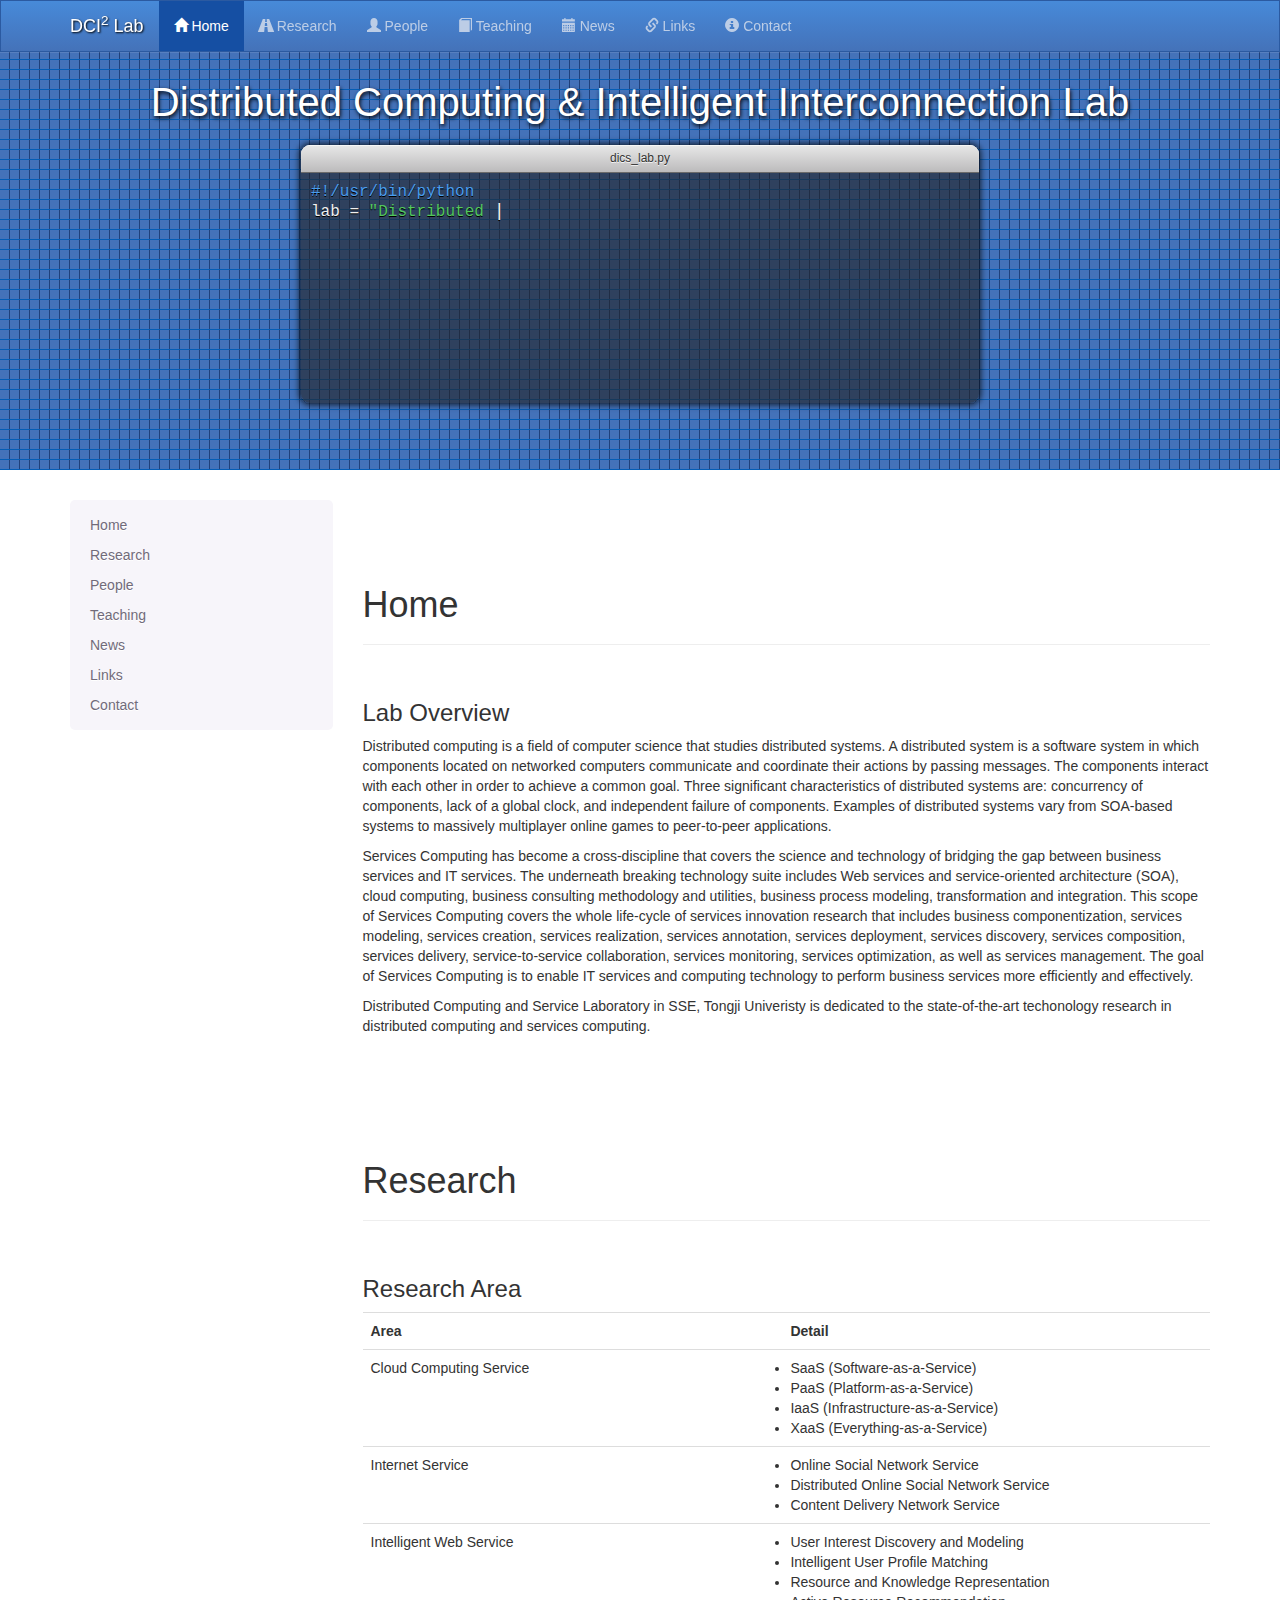
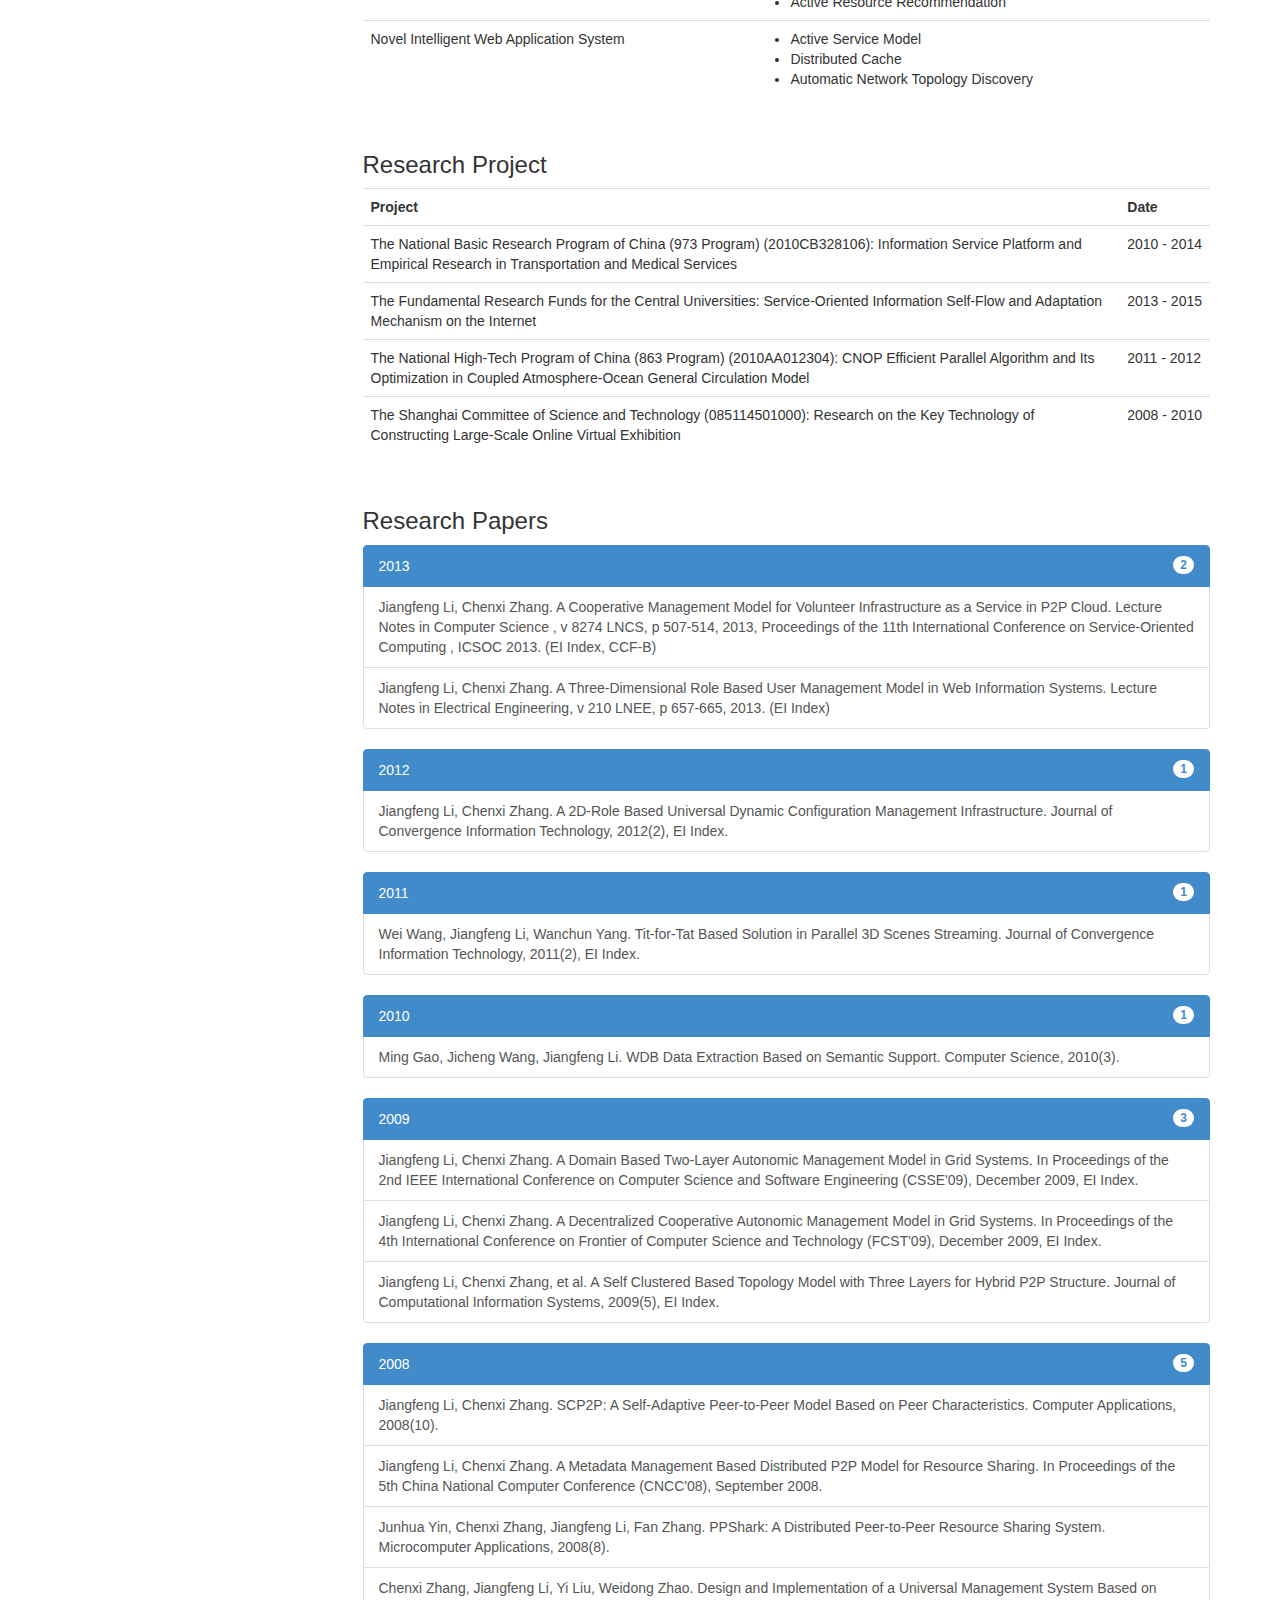
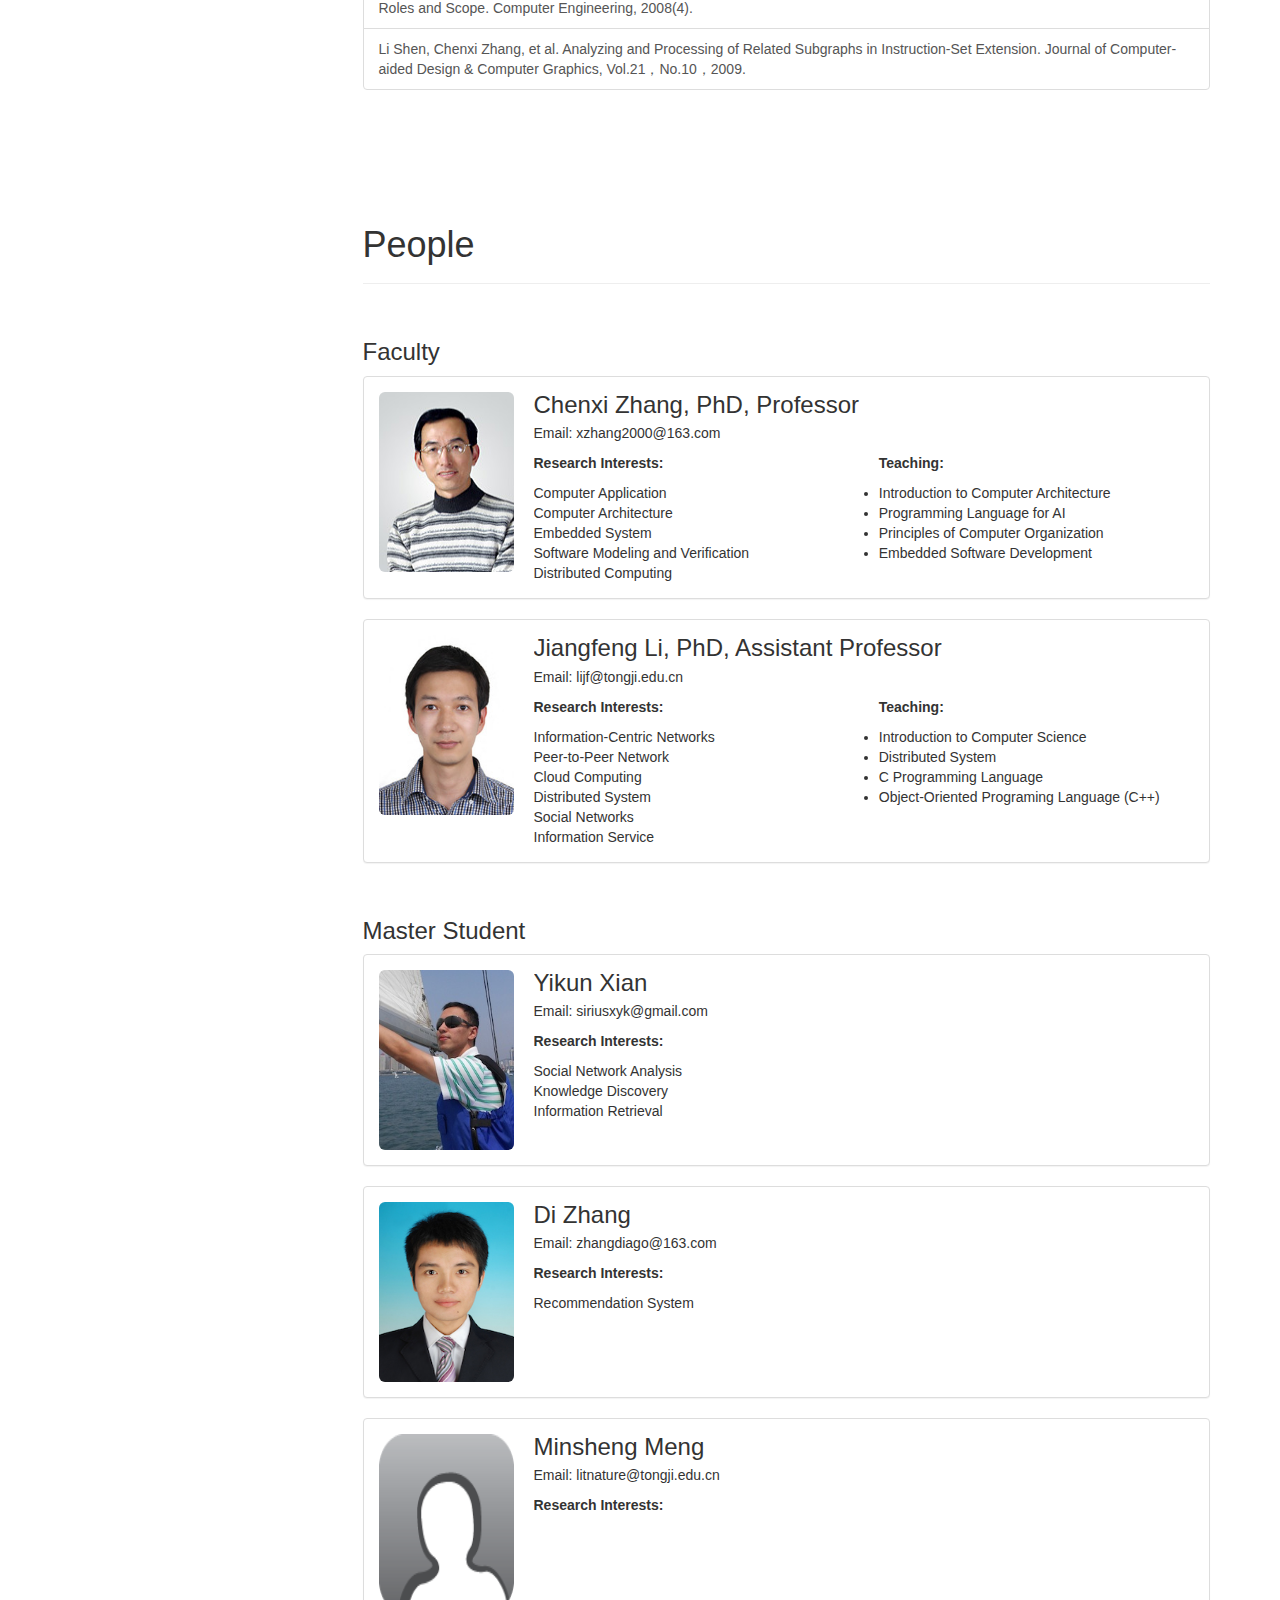
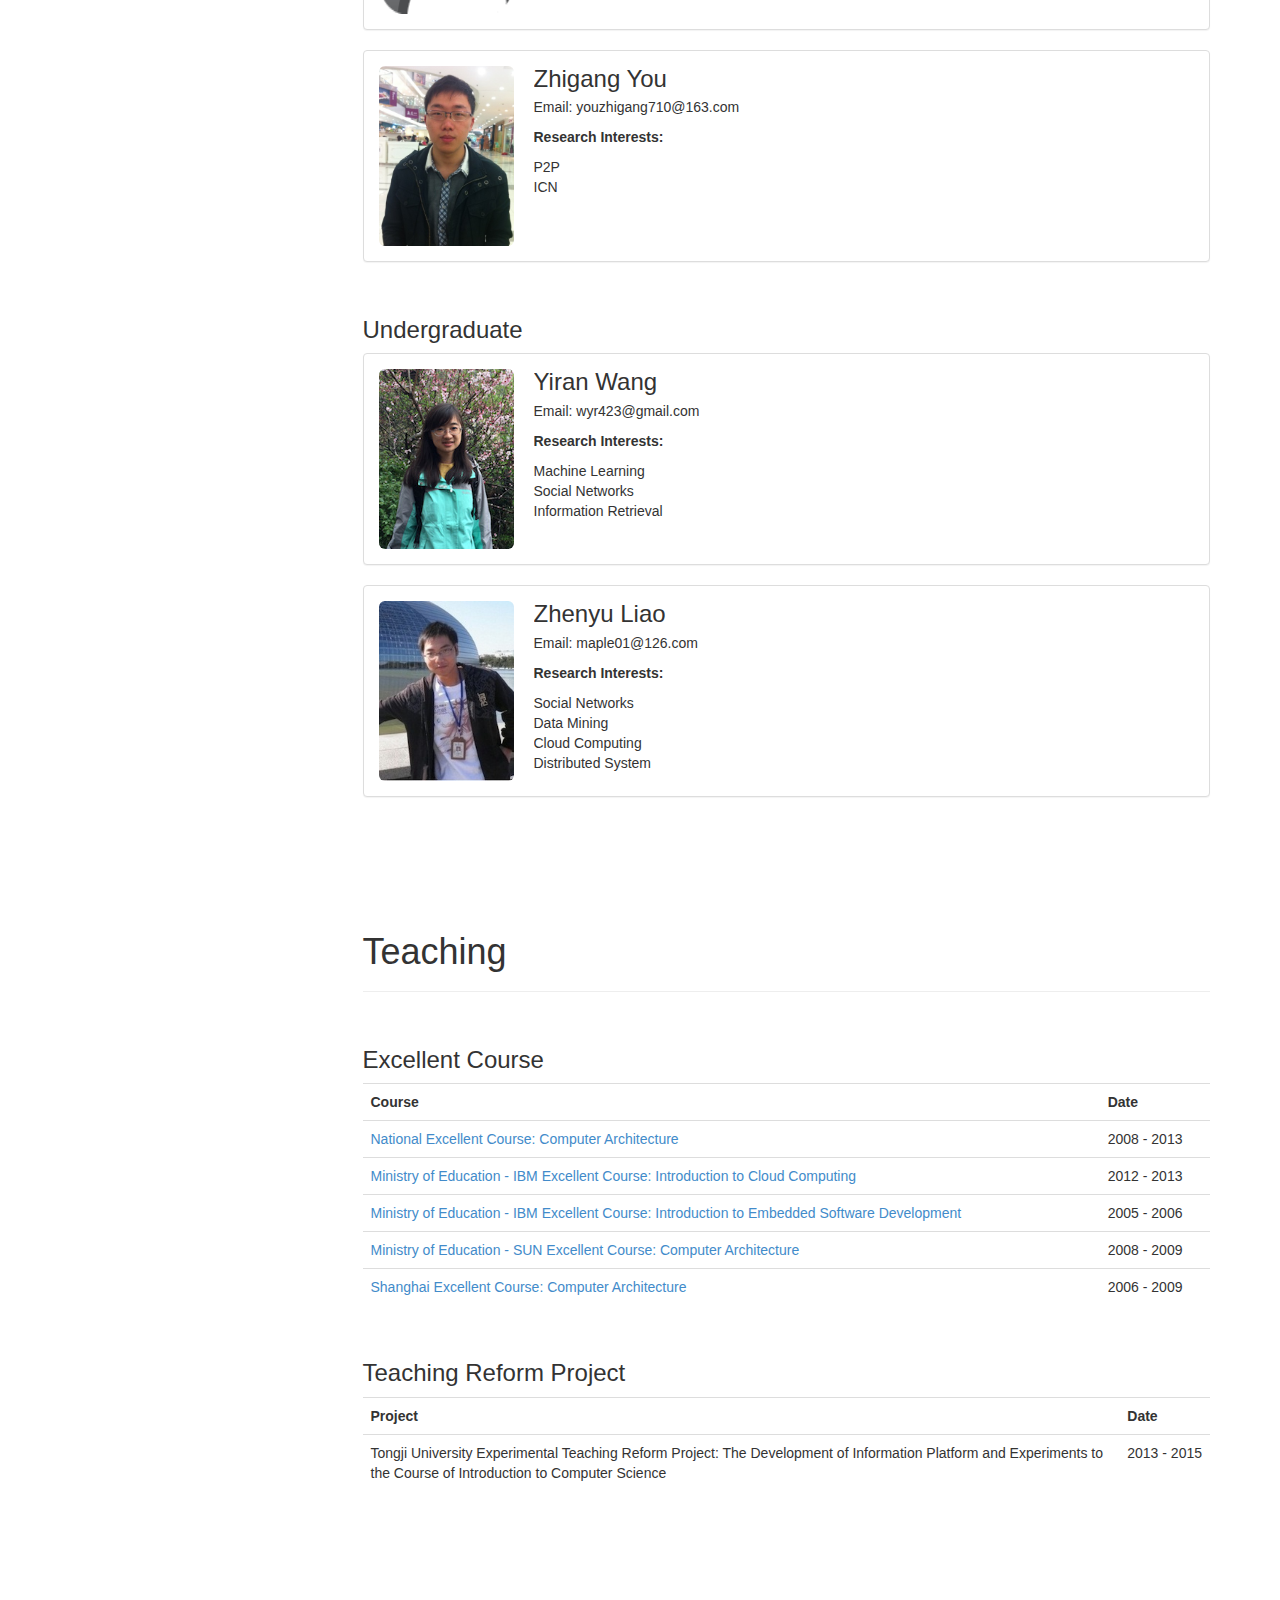
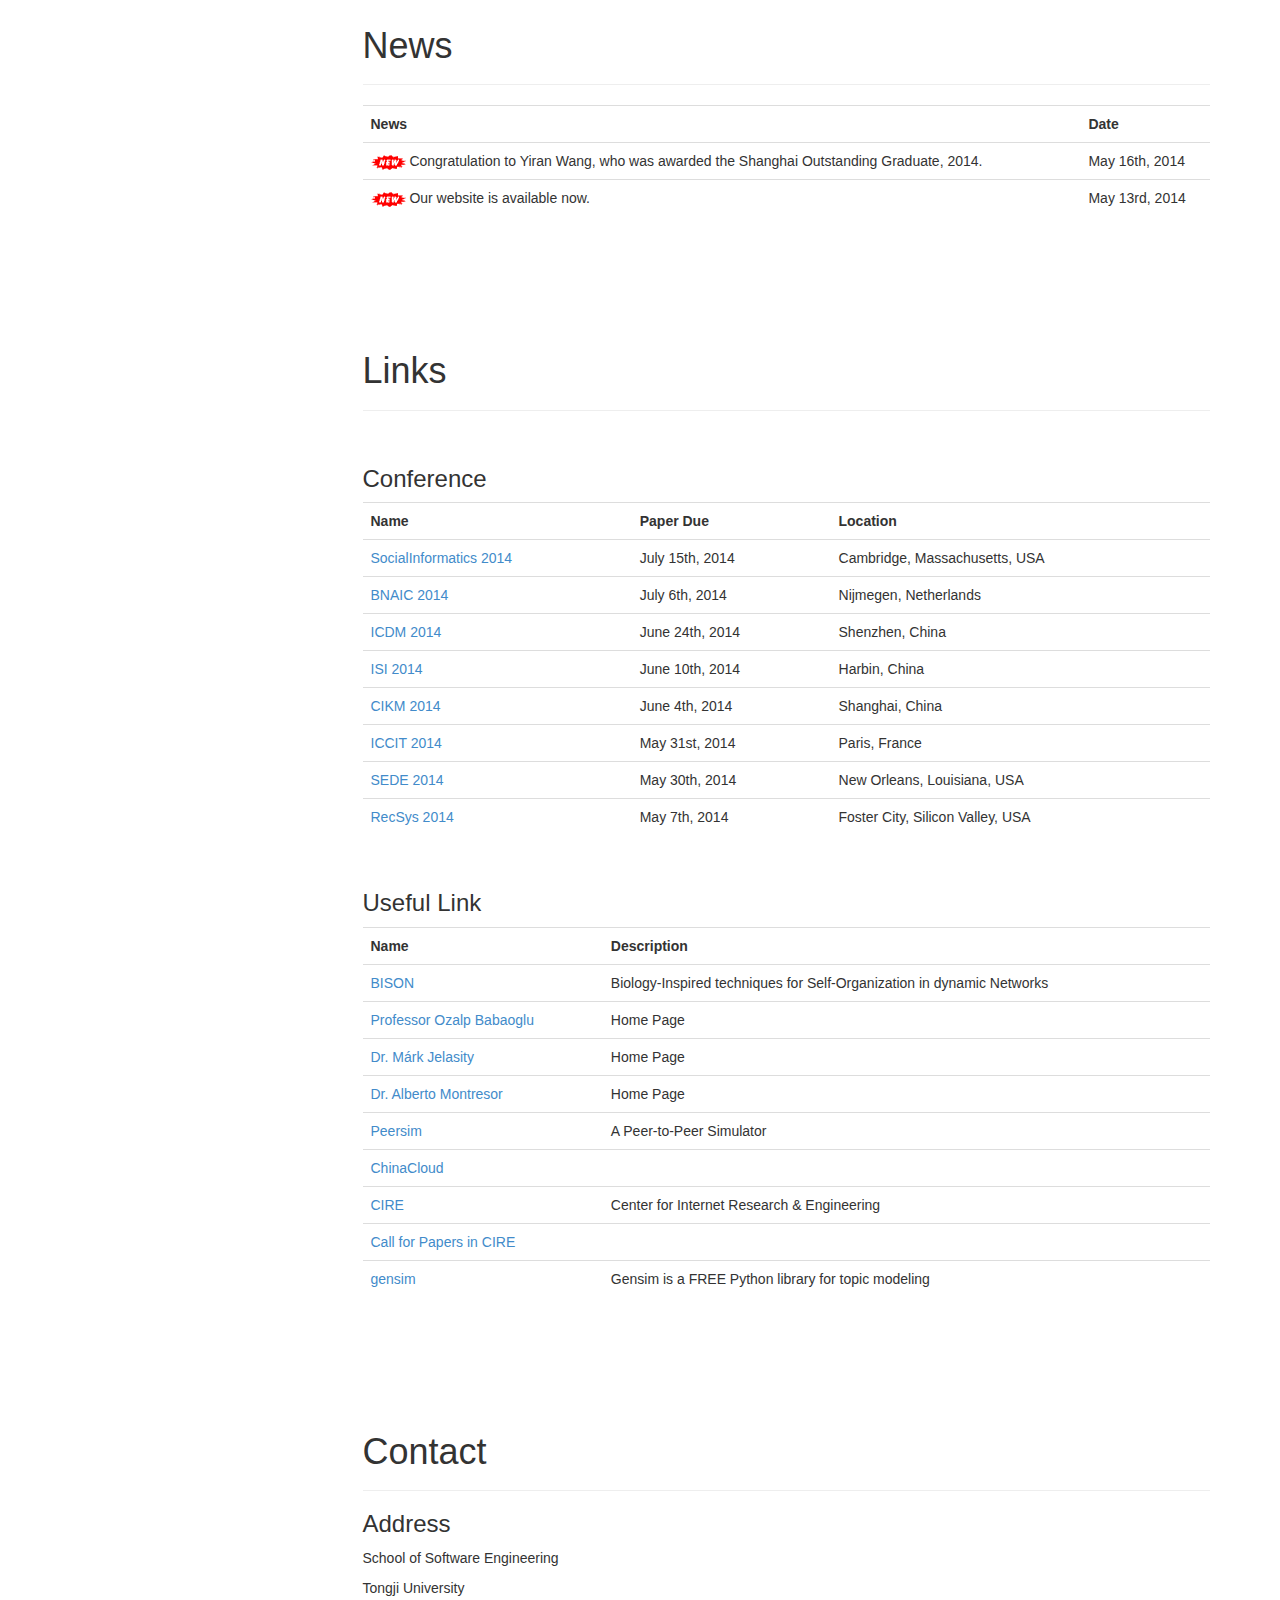
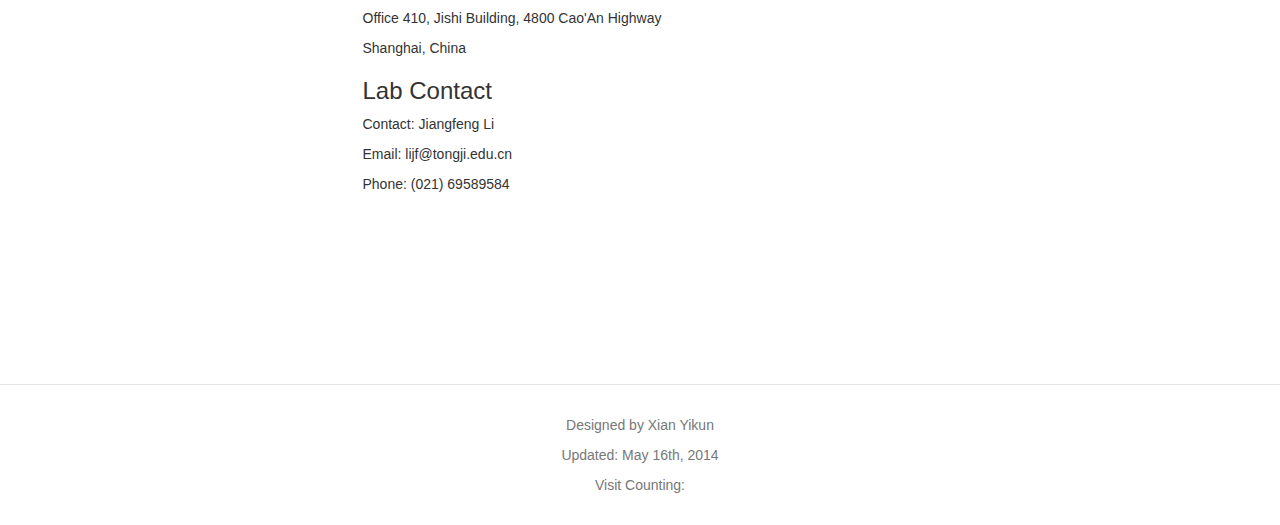
<file: index.html>
﻿<!DOCTYPE html>
<html>
<head>
  <meta charset="utf-8" />
  <meta http-equiv="X-UA-Compatible" content="IE=edge">
  <title>Distributed Computing & Intelligent Interconnection Lab</title>
  <!-- CSS -->
  <link rel="stylesheet" href="css/bootstrap.min.css" >
  <link rel="stylesheet" href="css/style.css" >
  <!--[if lt IE 9]>
  <link rel="stylesheet" href="css/style-ie.css" >
  <![endif]-->
  <!-- Javascript -->
  <!--[if lt IE 9]>
  <script src="js/ie8-responsive-file-warning.js"></script>
  <script src="js/html5shiv.min.js"></script>
  <script src="js/respond.min.js"></script>
  <![endif]-->
  <!--[if lt IE 8]>
  <script src="pie/PIE_IE678.js"></script>
  <![endif]-->
  <!--[if IE 9]>
  <script src="pie/PIE_IE9.js"></script>
  <![endif]-->
  <script src="js/jquery.min.js"></script>
  <script src="js/bootstrap.min.js"></script>
  <script src="js/typed.js"></script>
  <script src="js/index.js"></script>
</head>
<body>

  <!-- Header Navigation
  ========================================================================= -->

  <div id="lab-header-nav" class="navbar navbar-fixed-top">
    <div class="container">
      <div class="navbar-header">
        <a class="navbar-brand" href="index.html">DCI<sup>2</sup> Lab</a>
      </div>
      <div id="lab-navbar" class="collapse navbar-collapse">
        <ul class="nav navbar-nav">
          <li name="home" class="active">
            <a href="#home">
              <span class="glyphicon glyphicon-home"></span>
              <span>Home</span>
            </a>
          </li>
          <li name="research">
            <a href="#research">
              <span class="glyphicon glyphicon-road"></span>
              <span>Research</span>
            </a>
          </li>
          <li name="people">
            <a href="#people">
              <span class="glyphicon glyphicon-user"></span>
              <span>People</span>
            </a>
          </li>
          <li name="teaching">
            <a href="#teaching">
              <span class="glyphicon glyphicon-book"></span>
              <span>Teaching</span>
            </a>
          </li>
          <li name="news">
            <a href="#news">
              <span class="glyphicon glyphicon-calendar"></span>
              <span>News</span>
            </a>
          </li>
          <li name="links">
            <a href="#links">
              <span class="glyphicon glyphicon-link"></span>
              <span>Links</span>
            </a>
          </li>
          <li name="contact">
            <a href="#contact">
              <span class="glyphicon glyphicon-info-sign"></span>
              <span>Contact</span>
            </a>
          </li>
        </ul>
      </div> <!-- /.collapse -->
    </div> <!-- /.container -->
  </div> <!-- /.navbar -->

  <!-- Header Banner
  ========================================================================= -->

  <div id="lab-header-banner">
    <div id="lab-header-banner-overlay">
      <h1>Distributed Computing & Intelligent Interconnection Lab</h1>
      <div id="welcome-code">
        <div id="welcome-code-title">
          <span>dics_lab.py</span>
        </div>
        <div id="welcome-code-body">
          <span id="typed"></span>
        </div>
      </div>
      <div id="welcome-keyword">
        <a class="style-order-1">Distributed Computing</a>
        <a class="style-order-2" style="padding-top:15px;">Information-Centric Networks</a>
        <a class="style-order-3">Peer-to-Peer System</a>
        <a class="style-order-4">Cloud Computing</a>
        <a class="style-order-5">Information Service</a>
        <a class="style-order-6">Web Intelligence</a>
      </div>
    </div> <!-- /#lab-header-banner-overlay -->
  </div> <!-- /#lab-header-banner -->

  <!-- Content
  ========================================================================= -->

  <div class="container lab-docs-container">
    <div class="row">

      <!-- Side Bar
      ===================================================================== -->

      <div class="col-md-3">
        <div class="lab-sidebar hidden-print affix-top" role="complementary">
          <ul class="nav lab-sidenav">
            <li>
              <a href="#home">Home</a>
              <ul class="nav">
                <li><a href="#lab-overview">Lab Overview</a></li>
              </ul>
            </li>
            <li>
              <a href="#research">Research</a>
              <ul class="nav">
                <li><a href="#research-area">Research Area</a></li>
                <li><a href="#research-project">Research Project</a></li>
                <li><a href="#research-paper">Research Papers</a></li>
              </ul>
            </li>
            <li>
              <a href="#people">People</a>
              <ul class="nav">
                <li><a href="#faculty">Faculty</a></li>
                <li><a href="#master">Master Student</a></li>
                <li><a href="#undergraduate">Undergraduate Student</a></li>
              </ul>
            </li>
            <li>
              <a href="#teaching">Teaching</a>
              <ul class="nav">
                <li><a href="#excellent-course">Excellent Course</a></li>
                <li><a href="#teach-reform-project">Teaching Reform Project</a></li>
              </ul>
            </li>
            <li><a href="#news">News</a></li>
            <li>
              <a href="#links">Links</a>
              <ul class="nav">
                <li><a href="#conference">Conference</a></li>
                <li><a href="#useful-link">Useful Link</a></li>
              </ul>
            </li>
            <li>
              <a href="#contact">Contact</a>
            </li>
          </ul>
        </div> <!-- /.lab-sidebar -->
      </div> <!-- /.col-md-3 -->

      <div class="col-md-9">

        <!-- Home Section
        =================================================================== -->

        <div class="lab-docs-section">
          <div class="page-header">
            <h1 id="home">Home</h1>
          </div>
          <h2 id="lab-overview">Lab Overview</h2>
          <p>Distributed computing is a field of computer science that studies distributed systems. A distributed system is a software system in which components located on networked computers communicate and coordinate their actions by passing messages. The components interact with each other in order to achieve a common goal. Three significant characteristics of distributed systems are: concurrency of components, lack of a global clock, and independent failure of components. Examples of distributed systems vary from SOA-based systems to massively multiplayer online games to peer-to-peer applications.</p>
          <p>Services Computing has become a cross-discipline that covers the science and technology of bridging the gap between business services and IT services. The underneath breaking technology suite includes Web services and service-oriented architecture (SOA), cloud computing, business consulting methodology and utilities, business process modeling, transformation and integration. This scope of Services Computing covers the whole life-cycle of services innovation research that includes business componentization, services modeling, services creation, services realization, services annotation, services deployment, services discovery, services composition, services delivery, service-to-service collaboration, services monitoring, services optimization, as well as services management. The goal of Services Computing is to enable IT services and computing technology to perform business services more efficiently and effectively.</p>
          <p>Distributed Computing and Service Laboratory in SSE, Tongji Univeristy is dedicated to the state-of-the-art techonology research in distributed computing and services computing.</p>
        </div> <!-- /.lab-docs-section -->

        <!-- Research Section
        =================================================================== -->

        <div class="lab-docs-section">
          <div class="page-header">
            <h1 id="research">Research</h1>
          </div>
          <h2 id="research-area">Research Area</h2>
          <table class="table">
            <tr>
              <th>Area</th>
              <th>Detail</th>
            </tr>
            <tr>
              <td>Cloud Computing Service</td>
              <td>
                <li>SaaS (Software-as-a-Service)</li>
                <li>PaaS (Platform-as-a-Service)</li>
                <li>IaaS (Infrastructure-as-a-Service)</li>
                <li>XaaS (Everything-as-a-Service)</li>
              </td>
            </tr>
            <tr>
              <td>Internet Service</td>
              <td>
                <li>Online Social Network Service</li>
                <li>Distributed Online Social Network Service</li>
                <li>Content Delivery Network Service</li>
              </td>
            </tr>
            <tr>
              <td>Intelligent Web Service</td>
              <td>
                <li>User Interest Discovery and Modeling</li>
                <li>Intelligent User Profile Matching</li>
                <li>Resource and Knowledge Representation</li>
                <li>Active Resource Recommendation</li>
              </td>
            </tr>
            <tr>
              <td>Novel Intelligent Web Application System</td>
              <td>
                <li>Active Service Model</li>
                <li>Distributed Cache</li>
                <li>Automatic Network Topology Discovery</li>
              </td>
            </tr>
          </table>
          <h2 id="research-project">Research Project</h2>
          <table class="table">
            <tr>
              <th>Project</th>
              <th>Date</th>
            </tr>
            <tr>
              <td>The National Basic Research Program of China (973 Program) (2010CB328106): Information Service Platform and Empirical Research in Transportation and Medical Services</td>
              <td class="nowrap">2010 - 2014</td>
            </tr>
            <tr>
              <td>The Fundamental Research Funds for the Central Universities: Service-Oriented Information Self-Flow and Adaptation Mechanism on the Internet</td>
              <td class="nowrap">2013 - 2015</td>
            </tr>
            <tr>
              <td>The National High-Tech Program of China (863 Program) (2010AA012304): CNOP Efficient Parallel Algorithm and Its Optimization in Coupled Atmosphere-Ocean General Circulation Model</td>
              <td class="nowrap">2011 - 2012</td>
            </tr>
            <tr>
              <td>The Shanghai Committee of Science and Technology (085114501000): Research on the Key Technology of Constructing Large-Scale Online Virtual Exhibition </td>
              <td class="nowrap">2008 - 2010</td>
            </tr>
          </table>
          <h2 id="research-paper">Research Papers</h2>
          <div class="list-group">
            <a class="list-group-item active">
              <span class="badge">2</span>
              2013
            </a>
            <a href="#" class="list-group-item">Jiangfeng Li, Chenxi Zhang. A Cooperative Management Model for Volunteer Infrastructure as a Service in P2P Cloud. Lecture Notes in Computer Science , v 8274 LNCS, p 507-514, 2013, Proceedings of the 11th International Conference on Service-Oriented Computing , ICSOC 2013. (EI Index, CCF-B)</a>
            <a href="#" class="list-group-item">Jiangfeng Li, Chenxi Zhang. A Three-Dimensional Role Based User Management Model in Web Information Systems. Lecture Notes in Electrical Engineering, v 210 LNEE, p 657-665, 2013. (EI Index) </a>
          </div>
          <div class="list-group">
            <a class="list-group-item active">
              <span class="badge">1</span>
              2012
            </a>
            <a href="#" class="list-group-item">Jiangfeng Li, Chenxi Zhang. A 2D-Role Based Universal Dynamic Configuration Management Infrastructure. Journal of Convergence Information Technology, 2012(2), EI Index.</a>
          </div>
          <div class="list-group">
            <a class="list-group-item active">
              <span class="badge">1</span>
              2011
            </a>
            <a href="#" class="list-group-item">Wei Wang, Jiangfeng Li, Wanchun Yang. Tit-for-Tat Based Solution in Parallel 3D Scenes Streaming. Journal of Convergence Information Technology, 2011(2), EI Index.</a>
          </div>
          <div class="list-group">
            <a class="list-group-item active">
              <span class="badge">1</span>
              2010
            </a>
            <a href="#" class="list-group-item">Ming Gao, Jicheng Wang, Jiangfeng Li. WDB Data Extraction Based on Semantic Support. Computer Science, 2010(3).</a>
          </div>
          <div class="list-group">
            <a class="list-group-item active">
              <span class="badge">3</span>
              2009
            </a>
            <a href="#" class="list-group-item">Jiangfeng Li, Chenxi Zhang. A Domain Based Two-Layer Autonomic Management Model in Grid Systems. In Proceedings of the 2nd IEEE International Conference on Computer Science and Software Engineering (CSSE'09), December 2009, EI Index.</a>
            <a href="#" class="list-group-item">Jiangfeng Li, Chenxi Zhang. A Decentralized Cooperative Autonomic Management Model in Grid Systems. In Proceedings of the 4th International Conference on Frontier of Computer Science and Technology (FCST'09), December 2009, EI Index.</a>
            <a href="#" class="list-group-item">Jiangfeng Li, Chenxi Zhang, et al. A Self Clustered Based Topology Model with Three Layers for Hybrid P2P Structure. Journal of Computational Information Systems, 2009(5), EI Index.</a>
          </div>
          <div class="list-group">
            <a class="list-group-item active">
              <span class="badge">5</span>
              2008
            </a>
            <a href="#" class="list-group-item">Jiangfeng Li, Chenxi Zhang. SCP2P: A Self-Adaptive Peer-to-Peer Model Based on Peer Characteristics. Computer Applications, 2008(10).</a>
            <a href="#" class="list-group-item">Jiangfeng Li, Chenxi Zhang. A Metadata Management Based Distributed P2P Model for Resource Sharing. In Proceedings of the 5th China National Computer Conference (CNCC'08), September 2008.</a>
            <a href="#" class="list-group-item">Junhua Yin, Chenxi Zhang, Jiangfeng Li, Fan Zhang. PPShark: A Distributed Peer-to-Peer Resource Sharing System. Microcomputer Applications, 2008(8).</a>
            <a href="#" class="list-group-item">Chenxi Zhang, Jiangfeng Li, Yi Liu, Weidong Zhao. Design and Implementation of a Universal Management System Based on Roles and Scope. Computer Engineering, 2008(4).</a>
            <a href="#" class="list-group-item">Li Shen, Chenxi Zhang, et al. Analyzing and Processing of Related Subgraphs in Instruction-Set Extension. Journal of Computer-aided Design & Computer Graphics, Vol.21，No.10，2009.</a>
          </div>
        </div> <!-- /.lab-docs-section -->

        <!-- People Section
        =================================================================== -->

        <div class="lab-docs-section">
          <div class="page-header">
            <h1 id="people">People</h1>
          </div>

          <!-- Faculty
          ================================================================= -->

          <h2 id="faculty">Faculty</h2>
          <div class="panel panel-default">
            <div class="panel-body">
              <div class="media">
                <a class="pull-left">
                  <img class="media-object img-rounded" src="images/zhangchenxi.jpg" />
                </a>
                <div class="media-body">
                  <h3 class="media-heading">Chenxi Zhang, PhD, Professor</h3>
                  <p>Email: xzhang2000@163.com</p>
                  <div class="row">
                    <div class="col-md-6">
                      <p><b>Research Interests:</b></p>
                      <li>Computer Application</li>
                      <li>Computer Architecture</li>
                      <li>Embedded System</li>
                      <li>Software Modeling and Verification</li>
                      <li>Distributed Computing</li>
                    </div>
                    <div class="col-md-6">
                      <p><b>Teaching:</b></p>
                      <li>Introduction to Computer Architecture</li>
                      <li>Programming Language for AI</li>
                      <li>Principles of Computer Organization</li>
                      <li>Embedded Software Development</li>
                    </div>
                  </div>
                </div> <!-- /.media-body -->
              </div> <!-- /.media -->
            </div> <!-- /.panel-body -->
          </div> <!-- /.panel -->
          <div class="panel panel-default">
            <div class="panel-body">
              <div class="media">
                <a class="pull-left" href="#">
                  <img class="media-object img-rounded" src="images/lijiangfeng.jpg" />
                </a>
                <div class="media-body">
                  <h3 class="media-heading">Jiangfeng Li, PhD, Assistant Professor</h3>
                  <p>Email: lijf@tongji.edu.cn</p>
                  <div class="row">
                    <div class="col-md-6">
                      <p><b>Research Interests:</b></p>
                      <li>Information-Centric Networks</li>
                      <li>Peer-to-Peer Network</li>
                      <li>Cloud Computing</li>
                      <li>Distributed System</li>
                      <li>Social Networks</li>
                      <li>Information Service</li>
                    </div>
                    <div class="col-md-6">
                      <p><b>Teaching:</b></p>
                      <li>Introduction to Computer Science</li>
                      <li>Distributed System</li>
                      <li>C Programming Language</li>
                      <li>Object-Oriented Programing Language (C++)</li>
                    </div>
                  </div>
                </div> <!-- /.media-body -->
              </div> <!-- /.media -->
            </div> <!-- /.panel-body -->
          </div> <!-- /.panel -->

          <!-- Master Student
          ================================================================= -->

          <h2 id="master">Master Student</h2>
          <div class="panel panel-default">
            <div class="panel-body">
              <div class="media">
                <a class="pull-left" href="#">
                  <img class="media-object img-rounded" src="images/xianyikun.jpg" />
                </a>
                <div class="media-body">
                  <h3 class="media-heading">Yikun Xian</h3>
                  <p>Email: siriusxyk@gmail.com</p>
                  <div class="row">
                    <div class="col-md-12">
                      <p><b>Research Interests:</b></p>
                      <li>Social Network Analysis</li>
                      <li>Knowledge Discovery</li>
                      <li>Information Retrieval</li>
                    </div>
                  </div>
                </div> <!-- /.media-body -->
              </div> <!-- /.media -->
            </div> <!-- /.panel-body -->
          </div> <!-- /.panel -->
          <div class="panel panel-default">
            <div class="panel-body">
              <div class="media">
                <a class="pull-left" href="#">
                  <img class="media-object img-rounded" src="images/zhangdi.jpg" />
                </a>
                <div class="media-body">
                  <h3 class="media-heading">Di Zhang</h3>
                  <p>Email: zhangdiago@163.com</p>
                  <div class="row">
                    <div class="col-md-12">
                      <p><b>Research Interests:</b></p>
                      <li>Recommendation System</li>
                    </div>
                  </div>
                </div> <!-- /.media-body -->
              </div> <!-- /.media -->
            </div> <!-- /.panel-body -->
          </div> <!-- /.panel -->
          <div class="panel panel-default">
            <div class="panel-body">
              <div class="media">
                <a class="pull-left" href="#">
                  <img class="media-object img-rounded" src="images/user.png" />
                </a>
                <div class="media-body">
                  <h3 class="media-heading">Minsheng Meng</h3>
                  <p>Email: litnature@tongji.edu.cn</p>
                  <div class="row">
                    <div class="col-md-12">
                      <p><b>Research Interests:</b></p>
                      <li></li>
                    </div>
                  </div>
                </div> <!-- /.media-body -->
              </div> <!-- /.media -->
            </div> <!-- /.panel-body -->
          </div> <!-- /.panel -->
          <div class="panel panel-default">
            <div class="panel-body">
              <div class="media">
                <a class="pull-left" href="#">
                  <img class="media-object img-rounded" src="images/youzhigang.jpg" />
                </a>
                <div class="media-body">
                  <h3 class="media-heading">Zhigang You</h3>
                  <p>Email: youzhigang710@163.com</p>
                  <div class="row">
                    <div class="col-md-12">
                      <p><b>Research Interests:</b></p>
                      <li>P2P</li>
                      <li>ICN</li>
                    </div>
                  </div>
                </div> <!-- /.media-body -->
              </div> <!-- /.media -->
            </div> <!-- /.panel-body -->
          </div> <!-- /.panel -->

          <!-- Undergraduate
          ================================================================= -->

          <h2 id="undergraduate">Undergraduate</h2>
          <div class="panel panel-default">
            <div class="panel-body">
              <div class="media">
                <a class="pull-left" href="#">
                  <img class="media-object img-rounded" src="images/wangyiran.jpg" />
                </a>
                <div class="media-body">
                  <h3 class="media-heading">Yiran Wang</h3>
                  <p>Email: wyr423@gmail.com</p>
                  <div class="row">
                    <div class="col-md-12">
                      <p><b>Research Interests:</b></p>
                      <li>Machine Learning</li>
                      <li>Social Networks</li>
                      <li>Information Retrieval</li>
                    </div>
                  </div>
                </div> <!-- /.media-body -->
              </div> <!-- /.media -->
            </div> <!-- /.panel-body -->
          </div> <!-- /.panel -->
          <div class="panel panel-default">
            <div class="panel-body">
              <div class="media">
                <a class="pull-left" href="#">
                  <img class="media-object img-rounded" src="images/liaozhenyu.jpg" />
                </a>
                <div class="media-body">
                  <h3 class="media-heading">Zhenyu Liao</h3>
                  <p>Email: maple01@126.com</p>
                  <div class="row">
                    <div class="col-md-12">
                      <p><b>Research Interests:</b></p>
                      <li>Social Networks</li>
                      <li>Data Mining</li>
                      <li>Cloud Computing</li>
                      <li>Distributed System</li>
                    </div>
                  </div>
                </div> <!-- /.media-body -->
              </div> <!-- /.media -->
            </div> <!-- /.panel-body -->
          </div> <!-- /.panel -->
        </div> <!-- /.lab-docs-section -->

        <!-- Teaching Section
        =================================================================== -->

        <div class="lab-docs-section">
          <div class="page-header">
            <h1 id="teaching">Teaching</h1>
          </div>
          <h2 id="excellent-course">Excellent Course</h2>
          <table class="table">
            <tr>
              <th>Course</th>
              <th>Date</th>
            </tr>
            <tr>
              <td><a href="http://sse.tongji.edu.cn/arch/">National Excellent Course: Computer Architecture</a></td>
              <td class="nowrap">2008 - 2013</td>
            </tr>
            <tr>
              <td><a href="http://sse.tongji.edu.cn/Cloud/">Ministry of Education - IBM Excellent Course: Introduction to Cloud Computing</a></td>
              <td class="nowrap">2012 - 2013</td>
            </tr>
            <tr>
              <td><a href="http://sse.tongji.edu.cn/jpkc/index.htm">Ministry of Education - IBM Excellent Course: Introduction to Embedded Software Development</a></td>
              <td class="nowrap">2005 - 2006</td>
            </tr>
            <tr>
              <td><a href="http://sse.tongji.edu.cn/sun_arch/">Ministry of Education - SUN Excellent Course: Computer Architecture</a></td>
              <td class="nowrap">2008 - 2009</td>
            </tr>
            <tr>
              <td><a href="http://sse.tongji.edu.cn/arch/">Shanghai Excellent Course: Computer Architecture</a></td>
              <td class="nowrap">2006 - 2009</td>
            </tr>
          </table>
          <h2 id="teach-reform-project">Teaching Reform Project</h2>
          <table class="table">
            <tr>
              <th>Project</th>
              <th>Date</th>
            </tr>
            <tr>
              <td>Tongji University Experimental Teaching Reform Project: The Development of Information Platform and Experiments to the Course of Introduction to Computer Science</td>
              <td class="nowrap">2013 - 2015</td>
            </tr>
          </table>
        </div> <!-- /.lab-docs-section -->

        <!-- News Section
        =================================================================== -->

        <div class="lab-docs-section">
          <div class="page-header">
            <h1 id="news">News</h1>
          </div>
          <table class="table">
            <tr>
              <th>News</th>
              <th>Date</th>
            </tr>
            <tr>
              <td>
                <img src="images/new.gif" />
                Congratulation to Yiran Wang, who was awarded the Shanghai Outstanding Graduate, 2014.
              </td>
              <td class="nowrap">May 16th, 2014</td>
            </tr>
            <tr>
              <td>
                <img src="images/new.gif" />
                Our website is available now.
              </td>
              <td class="nowrap">May 13rd, 2014</td>
            </tr>
          </table>
        </div> <!-- /.lab-docs-section -->

        <!-- Links Section
        =================================================================== -->

        <div class="lab-docs-section">
          <div class="page-header">
            <h1 id="links">Links</h1>
          </div>
          <h2 id="conference">Conference</h2>
          <table class="table">
            <tr>
              <th>Name</th>
              <th>Paper Due</th>
              <th>Location</th>
            </tr>
            <tr>
              <td><a href="http://socialinformatics2014.scienceengineering.org/">SocialInformatics 2014</a></td>
              <td>July 15th, 2014</td>
              <td>Cambridge, Massachusetts, USA</td>
            </tr>
            <tr>
              <td><a href="http://bnaic2014.org">BNAIC 2014</a></td>
              <td>July 6th, 2014</td>
              <td>Nijmegen, Netherlands</td>
            </tr>
            <tr>
              <td><a href="http://icdm2014.sfu.ca">ICDM 2014</a></td>
              <td>June 24th, 2014</td>
              <td>Shenzhen, China</td>
            </tr>
            <tr>
              <td><a href="http://www.conferen.org/ISI2014/">ISI 2014</a></td>
              <td>June 10th, 2014</td>
              <td>Harbin, China</td>
            </tr>
            <tr>
              <td><a href="http://cikm2014.fudan.edu.cn">CIKM 2014</a></td>
              <td>June 4th, 2014</td>
              <td>Shanghai, China</td>
            </tr>
            <tr>
              <td><a href="http://www.waset.org/conference/2014/07/paris/ICCIT">ICCIT 2014</a></td>
              <td>May 31st, 2014</td>
              <td>Paris, France</td>
            </tr>
            <tr>
              <td><a href="http://theory.utdallas.edu/SEDE2014/">SEDE 2014</a></td>
              <td>May 30th, 2014</td>
              <td>New Orleans, Louisiana, USA</td>
            </tr>
            <tr>
              <td><a href="http://recsys.acm.org/recsys14/">RecSys 2014</a></td>
              <td>May 7th, 2014</td>
              <td>Foster City, Silicon Valley, USA</td>
            </tr>
          </table>
          <h2 id="useful-link">Useful Link</h2>
          <table class="table">
            <tr>
              <th>Name</th>
              <th>Description</th>
            </tr>
            <tr>
              <td><a href="http://www.cs.unibo.it/bison/">BISON</a></td>
              <td>Biology-Inspired techniques for Self-Organization in dynamic Networks</td>
            </tr>
            <tr>
              <td><a href="http://www.cs.unibo.it/~babaoglu/">Professor Ozalp Babaoglu</a></td>
              <td>Home Page</td>
            </tr>
            <tr>
              <td><a href="http://www.inf.u-szeged.hu/~jelasity/">Dr. Márk Jelasity</a></td>
              <td>Home Page</td>
            </tr>
            <tr>
              <td><a href="http://disi.unitn.it/~montreso/">Dr. Alberto Montresor</a></td>
              <td>Home Page</td>
            </tr>
            <tr>
              <td><a href="http://peersim.sourceforge.net/">Peersim</a></td>
              <td>A Peer-to-Peer Simulator</td>
            </tr>
            <tr>
              <td><a href="http://www.chinacloud.cn/">ChinaCloud</a></td>
              <td></td>
            </tr>
            <tr>
              <td><a href="http://netlab.pkusz.edu.cn/">CIRE</a></td>
              <td>Center for Internet Research & Engineering</td>
            </tr>
            <tr>
              <td><a href="http://netlab.pkusz.edu.cn/%e5%ad%a6%e6%9c%af%e6%9c%9f%e5%88%8a/">Call for Papers in CIRE</a></td>
              <td></td>
            </tr>
            <tr>
              <td><a href="http://radimrehurek.com/gensim/index.html">gensim</a></td>
              <td>Gensim is a FREE Python library for topic modeling</td>
            </tr>
          </table>
        </div> <!-- /.lab-docs-section -->

        <!-- Contact Section
        =================================================================== -->

        <div class="lab-docs-section bottom-space">
          <div class="page-header">
            <h1 id="contact">Contact</h1>
          </div>
          <h3>Address</h3>
          <p>School of Software Engineering</p>
          <p>Tongji University</p>
          <p>Office 410, Jishi Building, 4800 Cao'An Highway</p>
          <p>Shanghai, China<p>
          <h3>Lab Contact</h3>
          <p>Contact: Jiangfeng Li</p>
          <p>Email: lijf@tongji.edu.cn</p>
          <p>Phone: (021) 69589584</p>
        </div> <!-- /.lab-docs-section -->

      </div> <!-- /.col-md-9 -->
    </div> <!-- /.row -->
  </div> <!-- /.container -->

  <!-- Footer
  ========================================================================= -->

  <div id="lab-footer" role="contentinfo">
    <div class="container">
      <p>Designed by Xian Yikun</p>
      <p>Updated: May 16th, 2014</p>
      <p>Visit Counting: <span id="visit-count"></span></p>
    </div>
  </div>
</body>
</html>
</file>
<file: css/style.css>
/********************************* Page Style ********************************/

body {
  position: relative;
  padding-top: 50px;
  font-size: 14px;
  line-height: 1.428571429;
  color: #333;
  background-color: #fff;
}

.nowrap {
  white-space: nowrap;
}

.txt-white {
  color: #f0f0f0;
}

.txt-blue {
  color: rgb(74,157,238);
}

.txt-green {
  color: rgb(83,198,94);
}

.txt-orange {
  color: rgb(228,129,53);
}

.txt-pink {
  color: rgb(189,83,240);
}

.style-pink {
  background: #ff99ff;
  box-shadow: 0 0 6px 3px #b36bb3;
}

.style-orange {
  background: #ff9966;
  box-shadow: 0 0 6px 3px #b36b47;
}

.style-yellow {
  background-color: #ffe666;
  box-shadow: 0 0 6px 3px #b3a147;
}

.style-green {
  background-color: #99ff99;
  box-shadow: 0 0 6px 3px #6bb36b;
}

.style-blue {
  background-color: #9999ff;
  box-shadow: 0 0 6px 3px #6b6bb3;
}

.style-purple {
  background-color: #cc99ff;
  box-shadow: 0 0 6px 3px #8f6bb3;
}

/***************************** Header Navigation *****************************/

#lab-header-nav {
  border: #2B5AA1 1px solid;
  box-shadow: 0 1px 0 rgba(255,255,255,0.1);
  background: #4472b9;
  background-image: -webkit-linear-gradient(top,#478ad9,#4472b9);
  background-image: -moz-linear-gradient(top,#478ad9,#4472b9);
  background-image: -o-linear-gradient(top,#478ad9,#4472b9);
  background-image: linear-gradient(top,#478ad9,#4472b9);
}

#lab-header-nav .navbar-brand {
  color: white;
  text-shadow: black 1px 1px 2px;
}

#lab-header-nav a {
  color: #BCCDE6;
  text-shadow: none;
  -webkit-transition: all 0.5s;
  -moz-transition: all 0.5s;
  -o-transition: all 0.5s;
  transition: all 0.5s;
}

#lab-header-nav li.active a,
#lab-header-nav a:hover {
  color: white;
  background: #154FA3;
  -webkit-transition: all 0.5s;
  -moz-transition: all 0.5s;
  -o-transition: all 0.5s;
  transition: all 0.5s;
}

/******************************* Header Banner *******************************/

#lab-header-banner {
  height: 420px;
  position: relative;
  font-size: 16px;
  text-align: center;
  background: #4472b9;
}

#lab-header-banner-overlay {
  height: 100%;
  width: 100%;
  padding: 20px 15px;
  position: relative;
  background-size: 20px 20px;
  background-image: -webkit-repeating-linear-gradient(0deg, #055db5, #055db5 1px, transparent 1px, transparent 10px),
                    -webkit-repeating-linear-gradient(-90deg, #1f407a, #1f407a 1px, transparent 1px, transparent 10px);
  background-image: -moz-repeating-linear-gradient(0deg, #055db5, #055db5 1px, transparent 1px, transparent 10px),
                    -moz-repeating-linear-gradient(-90deg, #1f407a, #1f407a 1px, transparent 1px, transparent 10px);
  background-image: -o-repeating-linear-gradient(0deg, #055db5, #055db5 1px, transparent 1px, transparent 10px),
                    -o-repeating-linear-gradient(-90deg, #1f407a, #1f407a 1px, transparent 1px, transparent 10px);
  background-image: repeating-linear-gradient(0deg, #055db5, #055db5 1px, transparent 1px, transparent 10px),
              repeating-linear-gradient(-90deg, #1f407a, #1f407a 1px, transparent 1px, transparent 10px);
              repeating-linear-gradient(-90deg, #1f407a, #1f407a 1px, transparent 1px, transparent 10px);
}

#lab-header-banner h1 {
  margin: 10px 0 20px;
  font-size: 2.5em;
  text-align: center;
  color: #fff;
  text-shadow: black 1px 2px 4px;
}

#welcome-code {
  width: 680px;
  margin: 0 auto;
  position: relative;
  display: block;
  clear: both;
  overflow: hidden;
  -webkit-transition: all 0.5s ease-out;
  -moz-transition: all 0.5s ease-out;
  -o-transition: all 0.5s ease-out;
  transition: all 0.5s ease-out;
  border: 1px solid rgba(0,0,0,0.5);
  border-radius: 10px;
  box-shadow: rgba(0,0,0,0.7) 0px 0px 6px 1px;
}

#welcome-code-title {
  padding: 5px 0;
  font-family: "Lucida Grande",sans-serif;
  font-size: 0.75em;
  text-align: center;
  text-shadow: rgba(255,255,255,0.8) 0px 1px 0px;
  background: #e8e8e8;
  background-color: #e8e8e8;
  background-image: -webkit-linear-gradient(top,#e8e8e8,#bcbbbc);
  background-image: -moz-linear-gradient(top,#e8e8e8,#bcbbbc);
  background-image: -o-linear-gradient(top,#e8e8e8,#bcbbbc);
  background-image: linear-gradient(top,#e8e8e8,#bcbbbc);
  box-shadow: inset rgba(255,255,255,0.7) 0px 1px 1px;
  border-bottom: #6a6a6a 1px solid;
}

#welcome-code-body {
  height: 230px;
  background: rgba(34,34,34,0.6);
  padding: 10px;
  color: #f0f0f0;
  text-shadow: #000 0px 1px 0px;
  font-family: "Consolas","Courier New","Courier";
  font-size: 1em;
  line-height: 1.2em;
  font-weight: 500;
  text-align: left;
  overflow: hidden;
  -webkit-transition: all 0.5s ease-out;
  -moz-transition: all 0.5s ease-out;
  -o-transition: all 0.5s ease-out;
  transition: all 0.5s ease-out;
}

#welcome-keyword {
  width: 800px;
  margin: 20px auto 0;
  padding-left: 15px;
  overflow: hidden;
  display: none;
}


#typed-cursor{
	opacity: 1;
  font-size: 1.2em;
	font-weight: 500;
	-webkit-animation: blink 0.7s infinite;
	animation: blink 0.7s infinite;
}

@-webkit-keyframes blink {
  0% { opacity: 1;}
  50% { opacity: 0;}
  100% { opacity: 1;}
}
@keyframes blink {
  0% { opacity: 1;}
  50% { opacity: 0;}
  100% { opacity: 1;}
}

#welcome-keyword a {
  width: 100px;
  height: 100px;
  float: left;
  padding: 25px 0;
  margin: 10px 15px;
  border-radius: 4px;
  font-size: 16px;
  text-align: center;
  line-height: 1.5;
  cursor: pointer;
  background: rgb(34,34,34);
  background: rgba(34,34,34,0.6);
  box-shadow: 0 0 3px 1px #555;
  color: #999;
  text-decoration: none;
  -webkit-transition: all 0.5s;
  -moz-transition: all 0.5s;
  -o-transition: all 0.5s;
  transition: all 0.5s;
}

#welcome-keyword a:hover {
  color: white;
  background-color: #9999ff;
  box-shadow: 0 0 6px 3px #6b6bb3;
  -webkit-transition: all 0.5s;
  -moz-transition: all 0.5s;
  -o-transition: all 0.5s;
  transition: all 0.5s;
}

a.style-order-1 {
  -webkit-animation: chgorder1 2s;
  animation: chgorder1 25s;
}

@-webkit-keyframes chgorder1 {
  0% {background: transparent;box-shadow: none;color: transparent;}
  25% {background: #9999ff;box-shadow: 0 0 6px 3px #6b6bb3;color: white;}
  50% {background: rgba(34,34,34,0.6);box-shadow: 0 0 3px 1px #555;color: #999;}
}

a.style-order-2 {
  -webkit-animation: chgorder2 2s;
  animation: chgorder2 2s;
}

@-webkit-keyframes chgorder2 {
  0% {background: transparent;box-shadow: none;color: transparent;}
  10% {background: transparent;box-shadow: none;color: transparent;}
  35% {background: #9999ff;box-shadow: 0 0 6px 3px #6b6bb3;color: white;}
  60% {background: rgba(34,34,34,0.6);box-shadow: 0 0 3px 1px #555;color: #999;}
}

a.style-order-3 {
  -webkit-animation: chgorder3 2s;
  animation: chgorder3 2s;
}

@-webkit-keyframes chgorder3 {
  0% {background: transparent;box-shadow: none;color: transparent;}
  20% {background: transparent;box-shadow: none;color: transparent;}
  45% {background: #9999ff;box-shadow: 0 0 6px 3px #6b6bb3;color: white;}
  70% {background: rgba(34,34,34,0.6);box-shadow: 0 0 3px 1px #555;color: #999;}
}

a.style-order-4 {
  -webkit-animation: chgorder4 2s;
  animation: chgorder4 2s;
}

@-webkit-keyframes chgorder4 {
  0% {background: transparent;box-shadow: none;color: transparent;}
  30% {background: transparent;box-shadow: none;color: transparent;}
  55% {background: #9999ff;box-shadow: 0 0 6px 3px #6b6bb3;color: white;}
  80% {background: rgba(34,34,34,0.6);box-shadow: 0 0 3px 1px #555;color: #999;}
}

a.style-order-5 {
  -webkit-animation: chgorder5 2s;
  animation: chgorder5 2s;
}

@-webkit-keyframes chgorder5 {
  0% {background: transparent;box-shadow: none;color: transparent;}
  40% {background: transparent;box-shadow: none;color: transparent;}
  65% {background: #9999ff;box-shadow: 0 0 6px 3px #6b6bb3;color: white;}
  90% {background: rgba(34,34,34,0.6);box-shadow: 0 0 3px 1px #555;color: #999;}
}

a.style-order-6 {
  -webkit-animation: chgorder6 2s;
  animation: chgorder6 2s;
}

@-webkit-keyframes chgorder6 {
  0% {background: transparent;box-shadow: none;color: transparent;}
  50% {background: transparent;box-shadow: none;color: transparent;}
  75% {background: #9999ff;box-shadow: 0 0 6px 3px #6b6bb3;color: white;}
  100% {background: rgba(34,34,34,0.6);box-shadow: 0 0 3px 1px #555;color: #999;}
}

/******************************** Side Bar ***********************************/

.lab-sidebar .affix {
  position: static;
}

.lab-sidenav {
  margin-top: 30px;
  margin-bottom: 30px;
  padding-top: 10px;
  padding-bottom: 10px;
  text-shadow: 0 1px 0 #fff;
  background-color: #f7f5fa;
  border-radius: 5px;
}

.lab-sidebar .nav > li > a {
  display: block;
  color: #716b7a;
  padding: 5px 20px;
}

.lab-sidebar .nav > li > a:hover,
.lab-sidebar .nav > li > a:focus {
  text-decoration: none;
  background-color: #e5e3e9;
  border-right: 1px solid #dbd8e0;
}

.lab-sidebar .nav > .active > a,
.lab-sidebar .nav > .active:hover > a,
.lab-sidebar .nav > .active:focus > a {
  font-weight: bold;
  color: #563d7c;
  background-color: transparent;
  border-right: 1px solid #563d7c;
}

.lab-sidebar .nav .nav {
  display: none;
  margin-bottom: 8px;
}

.lab-sidebar .nav .nav > li > a {
  padding-top: 3px;
  padding-bottom: 3px;
  padding-left: 30px;
  font-size: 90%;
}

@media (min-width: 992px) {
  .lab-sidebar .nav > .active > ul {
    display: block;
  }
  .lab-sidebar.affix,
  .lab-sidebar.affix-bottom {
    width: 213px;
  }
  .lab-sidebar.affix {
    position: fixed;
    top: 80px;
  }
  .lab-sidebar.affix-bottom {
    position: absolute;
  }
  .lab-sidebar.affix-bottom .lab-sidenav,
  .lab-sidebar.affix .lab-sidenav {
    margin-top: 0;
    margin-bottom: 0;
  }
}

@media (min-width: 1200px) {
  .lab-sidebar.affix-bottom,
  .lab-sidebar.affix {
    width: 263px;
  }
}

/********************************* Content ***********************************/

h1[id] {
  padding-top: 80px;
  margin-top: -45px;
  font-size: 36px;
}

h2[id] {
  padding-top: 80px;
  margin-top: -45px;
  font-size: 24px;
}

.lab-docs-section {
  padding-top: 40px;
}

.media img {
  width: 135px;
  height: 180px;
}

.media > .pull-left {
  margin-right: 20px;
}

/********************************* Footer ************************************/

#lab-footer {
  padding-top: 30px;
  padding-bottom: 20px;
  color: #777;
  text-align: center;
  border-top: 1px solid #e5e5e5;
}
</file>
<file: css/style-ie.css>
/********************************* Page Style ********************************/

body {
  position:relative;
  padding-top:50px;
  font-size:14px;
  line-height:1.428571429;
  color:#333;
  background-color:#fff;
}

.nowrap {
  white-space: nowrap;
}

/***************************** Header Navigation *****************************/

#lab-header-nav {
  border:#2B5AA1 1px solid;
  box-shadow:0 1px 0 rgba(255,255,255,0.1);
  background:#4472b9;
  background-image:-webkit-linear-gradient(top,#478ad9,#4472b9);
  background-image:-moz-linear-gradient(top,#478ad9,#4472b9);
  background-image:-o-linear-gradient(top,#478ad9,#4472b9);
  background-image:linear-gradient(top,#478ad9,#4472b9);
  -pie-background:linear-gradient(top,#086ed5,#055db5);
  behavior: url(pie/PIE.htc);
}

#lab-header-nav .navbar-brand {
  color:white;
  text-shadow:black 1px 1px 2px;
}

#lab-header-nav a {
  color:#BCCDE6;
  text-shadow:none;
  -webkit-transition:all 0.5s;
  -moz-transition:all 0.5s;
  -o-transition:all 0.5s;
  transition:all 0.5s;
}

#lab-header-nav li.active a,
#lab-header-nav a:hover {
  color:white;
  background:#154FA3;
  -webkit-transition:all 0.5s;
  -moz-transition:all 0.5s;
  -o-transition:all 0.5s;
  transition:all 0.5s;
}

/******************************* Header Banner *******************************/

#lab-header-banner {
  height:420px;
  position:relative;
  font-size:16px;
  text-align:center;
  background:#4472b9;
}

#lab-header-banner-overlay {
  height:100%;
  width:100%;
  padding:20px 15px;
  position: relative;
  background-size: 20px 20px;
  background-image: -webkit-repeating-linear-gradient(0deg, #055db5, #055db5 1px, transparent 1px, transparent 10px),
                    -webkit-repeating-linear-gradient(-90deg, #1f407a, #1f407a 1px, transparent 1px, transparent 10px);
  background-image: -moz-repeating-linear-gradient(0deg, #055db5, #055db5 1px, transparent 1px, transparent 10px),
                    -moz-repeating-linear-gradient(-90deg, #1f407a, #1f407a 1px, transparent 1px, transparent 10px);
  background-image: -o-repeating-linear-gradient(0deg, #055db5, #055db5 1px, transparent 1px, transparent 10px),
                    -o-repeating-linear-gradient(-90deg, #1f407a, #1f407a 1px, transparent 1px, transparent 10px);
  background-image: repeating-linear-gradient(0deg, #055db5, #055db5 1px, transparent 1px, transparent 10px),
              repeating-linear-gradient(-90deg, #1f407a, #1f407a 1px, transparent 1px, transparent 10px);
              repeating-linear-gradient(-90deg, #1f407a, #1f407a 1px, transparent 1px, transparent 10px);
}

#lab-header-banner h1 {
  margin:10px 0 20px;
  font-size:2.5em;
  text-align:center;
  color:#fff;
  text-shadow:black 1px 2px 4px;
}

#welcome-text {
  width:600px;
  margin:0 auto;
  position:relative;
  display:block;
  clear:both;
  overflow:hidden;
}

#welcome-title {
  padding:5px 0;
  font-family:"Lucida Grande",sans-serif;
  font-size:0.75em;
  text-align:center;
  text-shadow:rgba(255,255,255,0.8) 0px 1px 0px;
  background:#e8e8e8;
  background-color:#e8e8e8;
  border-bottom:#6a6a6a 1px solid;
}

#welcome-body {
  height:230px;
  background:rgb(34,34,34);
  padding:10px;
  color:#f0f0f0;
  text-shadow:#000 0px 1px 0px;
  font-family:"Consolas","Courier New","Courier";
  font-size:1em;
  line-height:1.2em;
  font-weight:500;
  text-align:left;
  overflow:hidden;
}

#welcome-keyword {
  width:800px;
  margin:20px auto 0;
  padding-left:15px;
  overflow:hidden;
  display:none;
}

.txt-white {
  color:#f0f0f0;
}

.txt-blue {
  color:rgb(74,157,238);
}

.txt-green {
  color:rgb(83,198,94);
}

.txt-orange {
  color:rgb(228,129,53);
}

.txt-pink {
  color:rgb(189,83,240);
}

#typed-cursor{
	opacity:1;
  font-size:1.2em;
	font-weight:500;
}

#welcome-keyword>a {
  width:100px;
  height:100px;
  float:left;
  margin:10px 15px;
  border-radius:4px;
  font-size:16px;
  text-align:center;
  line-height:1.5;
  cursor:pointer;
  background:rgb(34,34,34);
  color:#999;
  text-decoration:none;
}

#welcome-keyword>a:hover {
  color:white;
}

#welcome-keyword>a.style-pink:hover {
  background:#ff99ff;
  box-shadow:0 0 6px 3px #b36bb3;
}

#welcome-keyword>a.style-orange:hover {
  background:#ff9966;
  box-shadow:0 0 6px 3px #b36b47;
}

#welcome-keyword>a.style-yellow:hover {
  background-color:#ffe666;
  box-shadow:0 0 6px 3px #b3a147;
}

#welcome-keyword>a.style-green:hover {
  background-color:#99ff99;
  box-shadow:0 0 6px 3px #6bb36b;
}

#welcome-keyword>a.style-blue:hover {
  background-color:#9999ff;
  box-shadow:0 0 6px 3px #6b6bb3;
}

#welcome-keyword>a.style-purple:hover {
  background-color:#cc99ff;
  box-shadow:0 0 6px 3px #8f6bb3;
}

/******************************** Side Bar ***********************************/

.lab-sidebar .affix {
  position:static;
}

.lab-sidenav {
  margin-top:30px;
  margin-bottom:30px;
  padding-top: 10px;
  padding-bottom:10px;
  text-shadow:0 1px 0 #fff;
  background-color:#f7f5fa;
  border-radius:5px;
}

.lab-sidebar .nav > li > a {
  display:block;
  color:#716b7a;
  padding:5px 20px;
}

.lab-sidebar .nav > li > a:hover,
.lab-sidebar .nav > li > a:focus {
  text-decoration:none;
  background-color:#e5e3e9;
  border-right:1px solid #dbd8e0;
}

.lab-sidebar .nav > .active > a,
.lab-sidebar .nav > .active:hover > a,
.lab-sidebar .nav > .active:focus > a {
  font-weight:bold;
  color:#563d7c;
  background-color:transparent;
  border-right:1px solid #563d7c;
}

.lab-sidebar .nav .nav {
  display:none;
  margin-bottom:8px;
}

.lab-sidebar .nav .nav > li > a {
  padding-top:   3px;
  padding-bottom:3px;
  padding-left:30px;
  font-size:90%;
}

@media (min-width:992px) {
  .lab-sidebar .nav > .active > ul {
    display:block;
  }
  .lab-sidebar.affix,
  .lab-sidebar.affix-bottom {
    width:213px;
  }
  .lab-sidebar.affix {
    position:fixed;
    top:80px;
  }
  .lab-sidebar.affix-bottom {
    position:absolute;
  }
  .lab-sidebar.affix-bottom .lab-sidenav,
  .lab-sidebar.affix .lab-sidenav {
    margin-top:0;
    margin-bottom:0;
  }
}

@media (min-width:1200px) {
  .lab-sidebar.affix-bottom,
  .lab-sidebar.affix {
    width:263px;
  }
}

/********************************* Content ***********************************/

h1[id] {
  padding-top:80px;
  margin-top:-45px;
  font-size:36px;
}

h2[id] {
  padding-top:80px;
  margin-top:-45px;
  font-size:24px;
}

.lab-docs-section {
  padding-top:40px;
}

.media img {
  width:135px;
  height:180px;
}

.media > .pull-left {
  margin-right:20px;
}

/********************************* Footer ************************************/

#lab-footer {
  padding-top:30px;
  padding-bottom:20px;
  color:#777;
  text-align:center;
  border-top:1px solid #e5e5e5;
}
</file>
